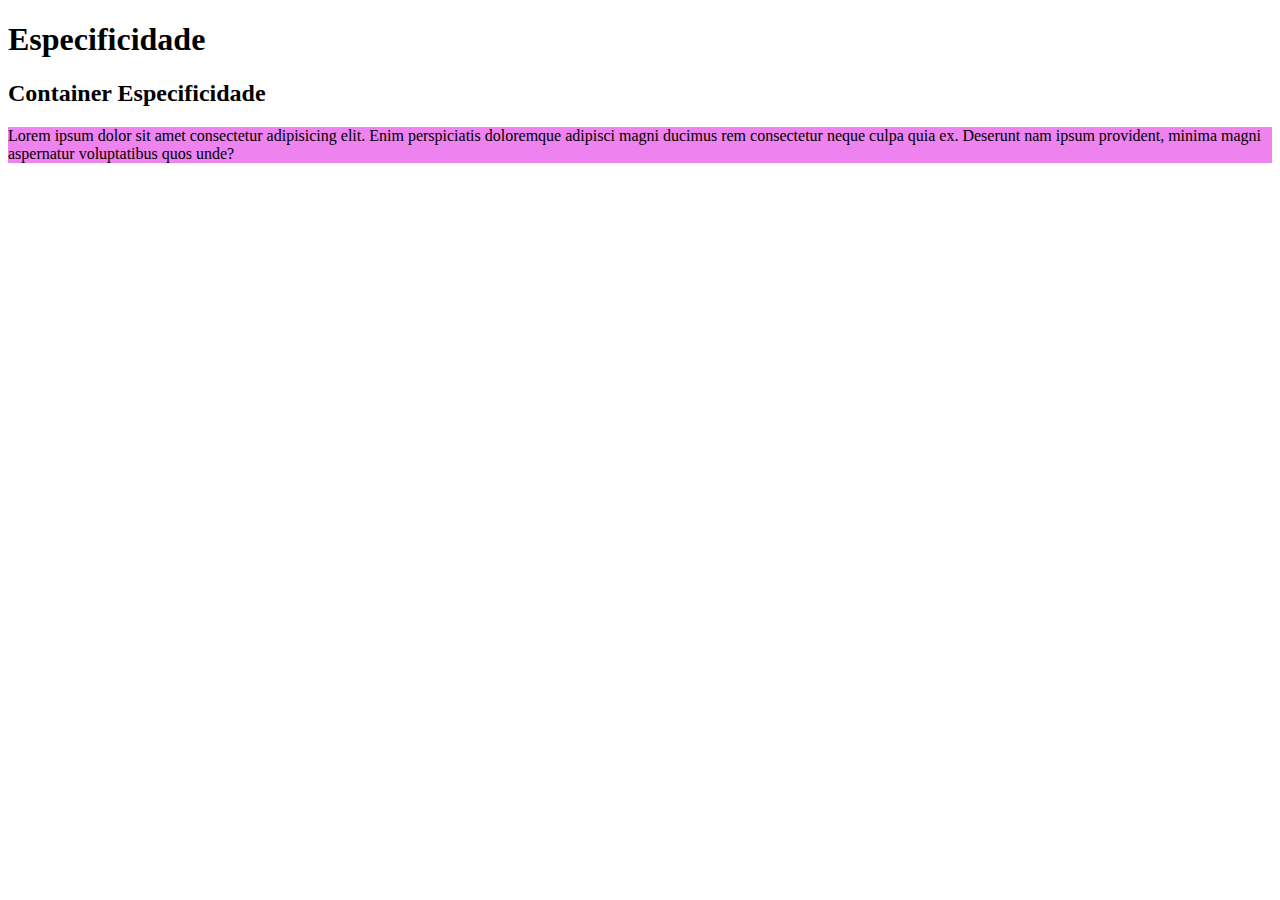
<file: 01-especificidade-efeito-cascata/index.html>
<!DOCTYPE html>
<html lang="en">
<head>
    <meta charset="UTF-8">
    <meta http-equiv="X-UA-Compatible" content="IE=edge">
    <meta name="viewport" content="width=device-width, initial-scale=1.0">
    <link rel="stylesheet" href="style.css">
    <style>
        .container-cascata {
            background-color: blueviolet;
        }
    </style>
    <title>Especificidade e Efeito Cascata</title>
</head>
<body>
   <!--  <h1>Efeito Cascata</h1>

    <div class="container-cascata" style="background-color: red;">
        <h2>Efeito Cascata</h2>
    </div> -->

    <h1>Especificidade</h1>

    <div class="container-especificidade">
        <h2>Container Especificidade</h2>
        <p id="meu-paragrafo" style="background-color: brown;">Lorem ipsum dolor sit amet consectetur adipisicing elit. Enim perspiciatis doloremque adipisci magni ducimus rem consectetur neque culpa quia ex. Deserunt nam ipsum provident, minima magni aspernatur voluptatibus quos unde?</p>
    </div>

</body>
</html>
</file>
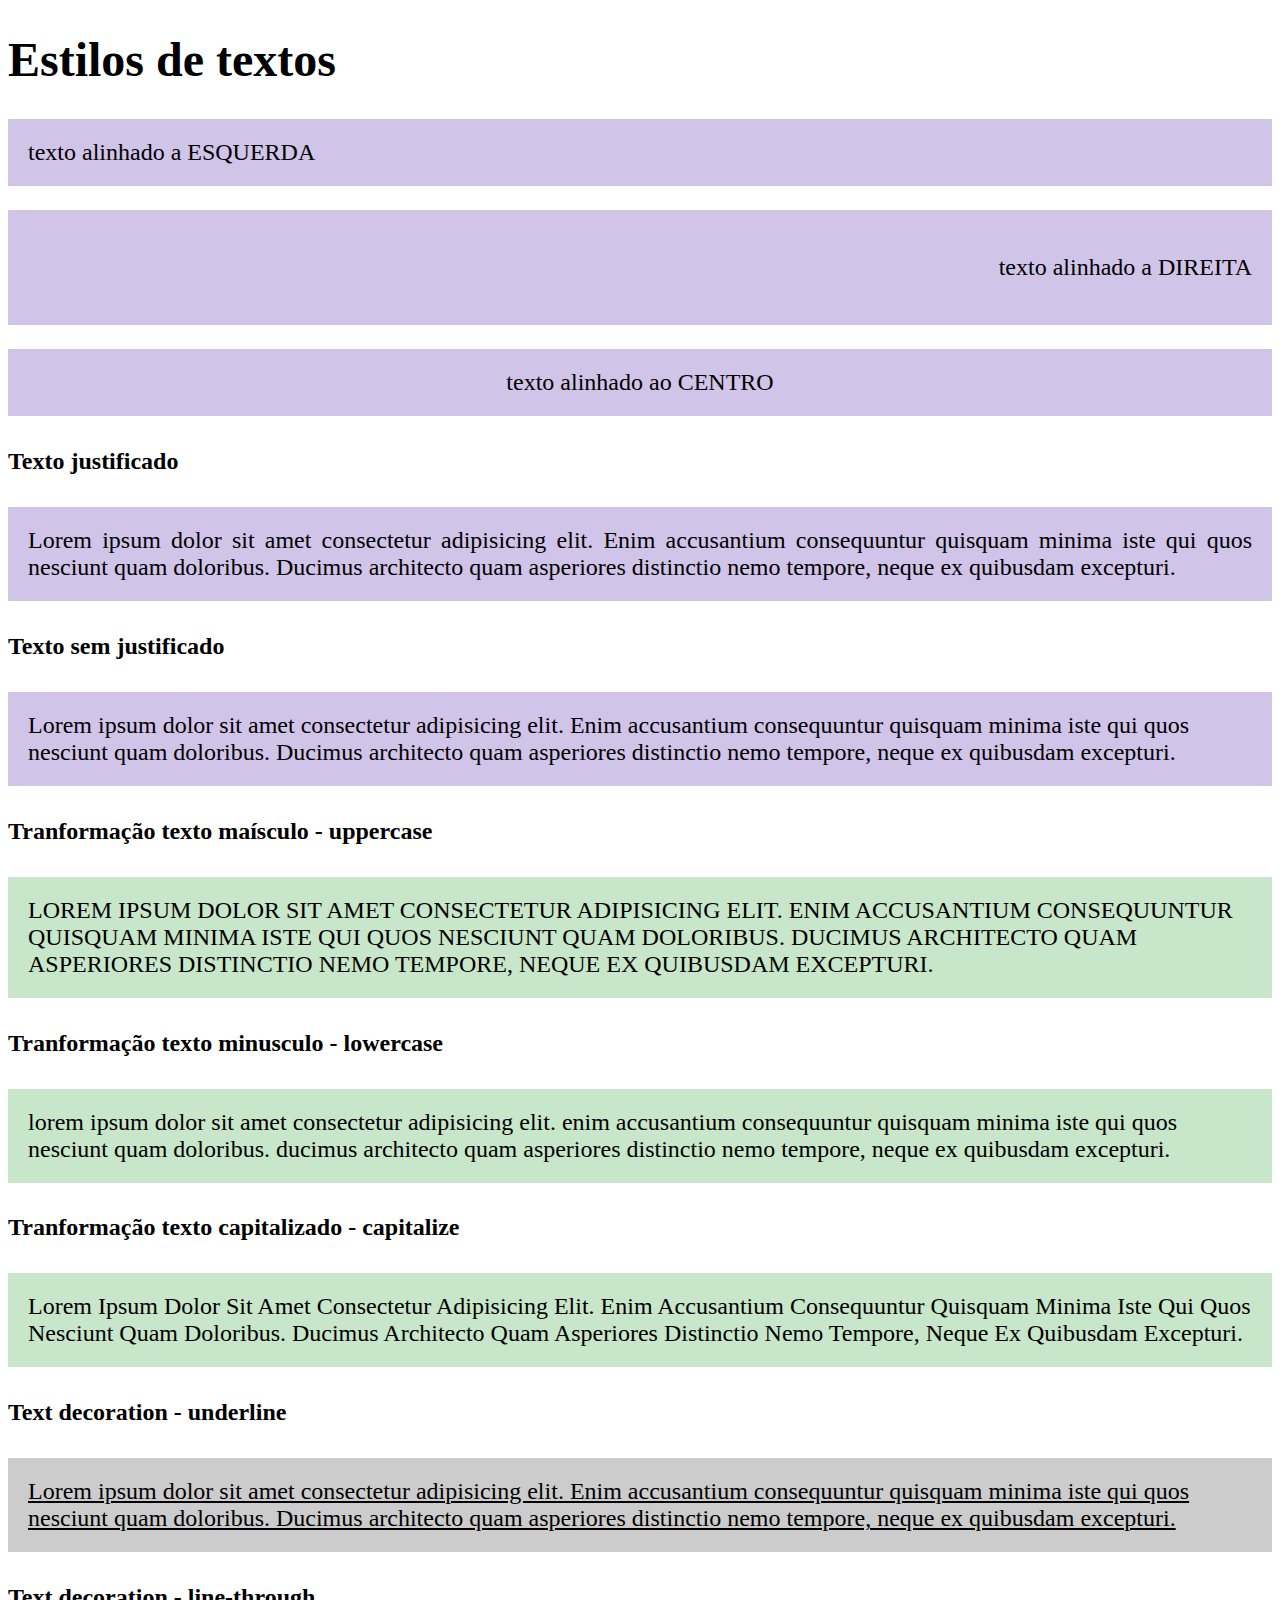
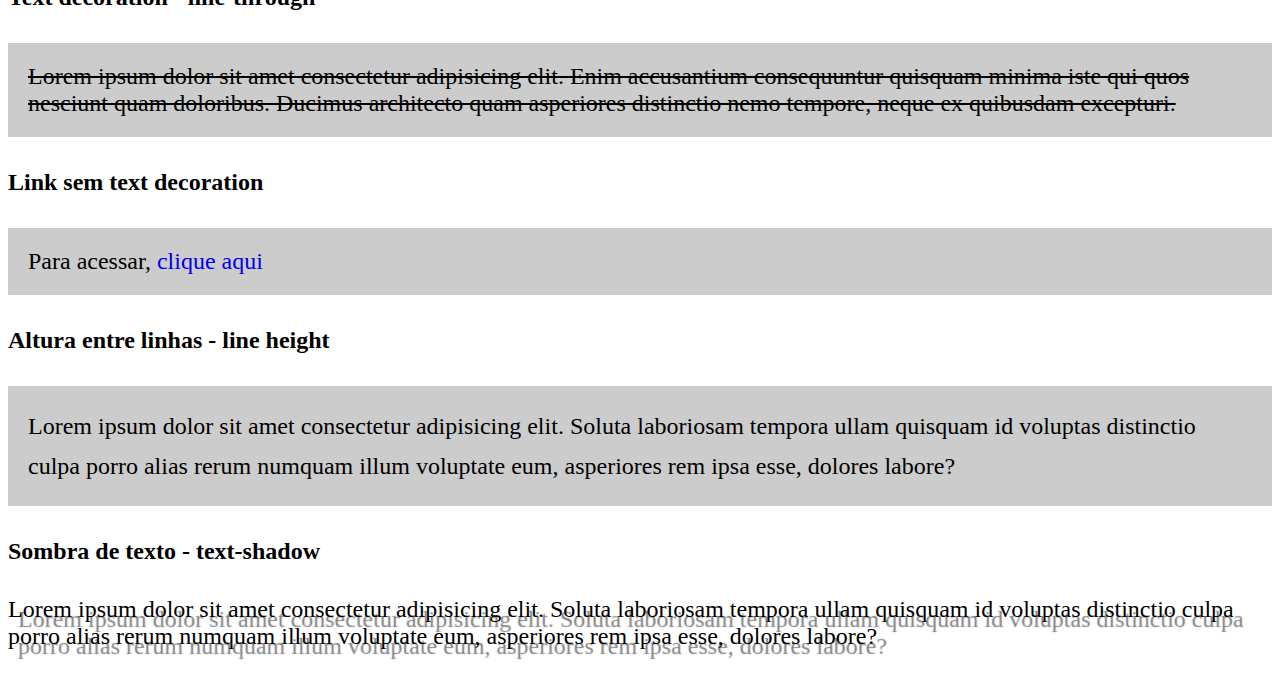
<file: 02-estilos-de-texto/index.html>
<!DOCTYPE html>
<html lang="en">
  <head>
    <meta charset="UTF-8" />
    <meta http-equiv="X-UA-Compatible" content="IE=edge" />
    <meta name="viewport" content="width=device-width, initial-scale=1.0" />
    <title>Estilos de textos</title>

    <link rel="stylesheet" href="style.css" />
  </head>
  <body>
    <h1>Estilos de textos</h1>

    <p class="alinhado-esquerda fundo-alinhamento">texto alinhado a ESQUERDA</p>

    <div class="alinhado-direita fundo-alinhamento">
      <p>texto alinhado a DIREITA</p>
    </div>

    <p class="alinhado-centro fundo-alinhamento">texto alinhado ao CENTRO</p>

    <h4>Texto justificado</h4>
    <p class="alinhado-justificado fundo-alinhamento">
      Lorem ipsum dolor sit amet consectetur adipisicing elit. Enim accusantium
      consequuntur quisquam minima iste qui quos nesciunt quam doloribus.
      Ducimus architecto quam asperiores distinctio nemo tempore, neque ex
      quibusdam excepturi.
    </p>

    <h4>Texto sem justificado</h4>
    <p class="fundo-alinhamento">
      Lorem ipsum dolor sit amet consectetur adipisicing elit. Enim accusantium
      consequuntur quisquam minima iste qui quos nesciunt quam doloribus.
      Ducimus architecto quam asperiores distinctio nemo tempore, neque ex
      quibusdam excepturi.
    </p>

    <h4>Tranformação texto maísculo - uppercase</h4>
    <p class="maiuscula fundo-transform">
      Lorem ipsum dolor sit amet consectetur adipisicing elit. Enim accusantium
      consequuntur quisquam minima iste qui quos nesciunt quam doloribus.
      Ducimus architecto quam asperiores distinctio nemo tempore, neque ex
      quibusdam excepturi.
    </p>

    <h4>Tranformação texto minusculo - lowercase</h4>
    <p class="minuscula fundo-transform">
      Lorem ipsum dolor sit amet consectetur adipisicing elit. Enim accusantium
      consequuntur quisquam minima iste qui quos nesciunt quam doloribus.
      Ducimus architecto quam asperiores distinctio nemo tempore, neque ex
      quibusdam excepturi.
    </p>

    <h4>Tranformação texto capitalizado - capitalize</h4>
    <p class="capitalizado fundo-transform">
      Lorem ipsum dolor sit amet consectetur adipisicing elit. Enim accusantium
      consequuntur quisquam minima iste qui quos nesciunt quam doloribus.
      Ducimus architecto quam asperiores distinctio nemo tempore, neque ex
      quibusdam excepturi.
    </p>

    <h4>Text decoration - underline</h4>
    <p class="sublinhado fundo">
      Lorem ipsum dolor sit amet consectetur adipisicing elit. Enim accusantium
      consequuntur quisquam minima iste qui quos nesciunt quam doloribus.
      Ducimus architecto quam asperiores distinctio nemo tempore, neque ex
      quibusdam excepturi.
    </p>

    <h4>Text decoration - line-through</h4>
    <p class="linha-sobreposta fundo">
      Lorem ipsum dolor sit amet consectetur adipisicing elit. Enim accusantium
      consequuntur quisquam minima iste qui quos nesciunt quam doloribus.
      Ducimus architecto quam asperiores distinctio nemo tempore, neque ex
      quibusdam excepturi.
    </p>

    <h4>Link sem text decoration</h4>
    <p class="fundo">
      Para acessar, <a class="sem-text-decoration" href="#">clique aqui</a>
    </p>

    <h4>Altura entre linhas - line height</h4>
    <p class="altura-entre-linhas fundo">
      Lorem ipsum dolor sit amet consectetur adipisicing elit. Soluta laboriosam
      tempora ullam quisquam id voluptas distinctio culpa porro alias rerum
      numquam illum voluptate eum, asperiores rem ipsa esse, dolores labore?
    </p>

    <h4>Sombra de texto - text-shadow</h4>
    <p class="sombra-de-texto">
      Lorem ipsum dolor sit amet consectetur adipisicing elit. Soluta laboriosam
      tempora ullam quisquam id voluptas distinctio culpa porro alias rerum
      numquam illum voluptate eum, asperiores rem ipsa esse, dolores labore?
    </p>
  </body>
</html>
</file>
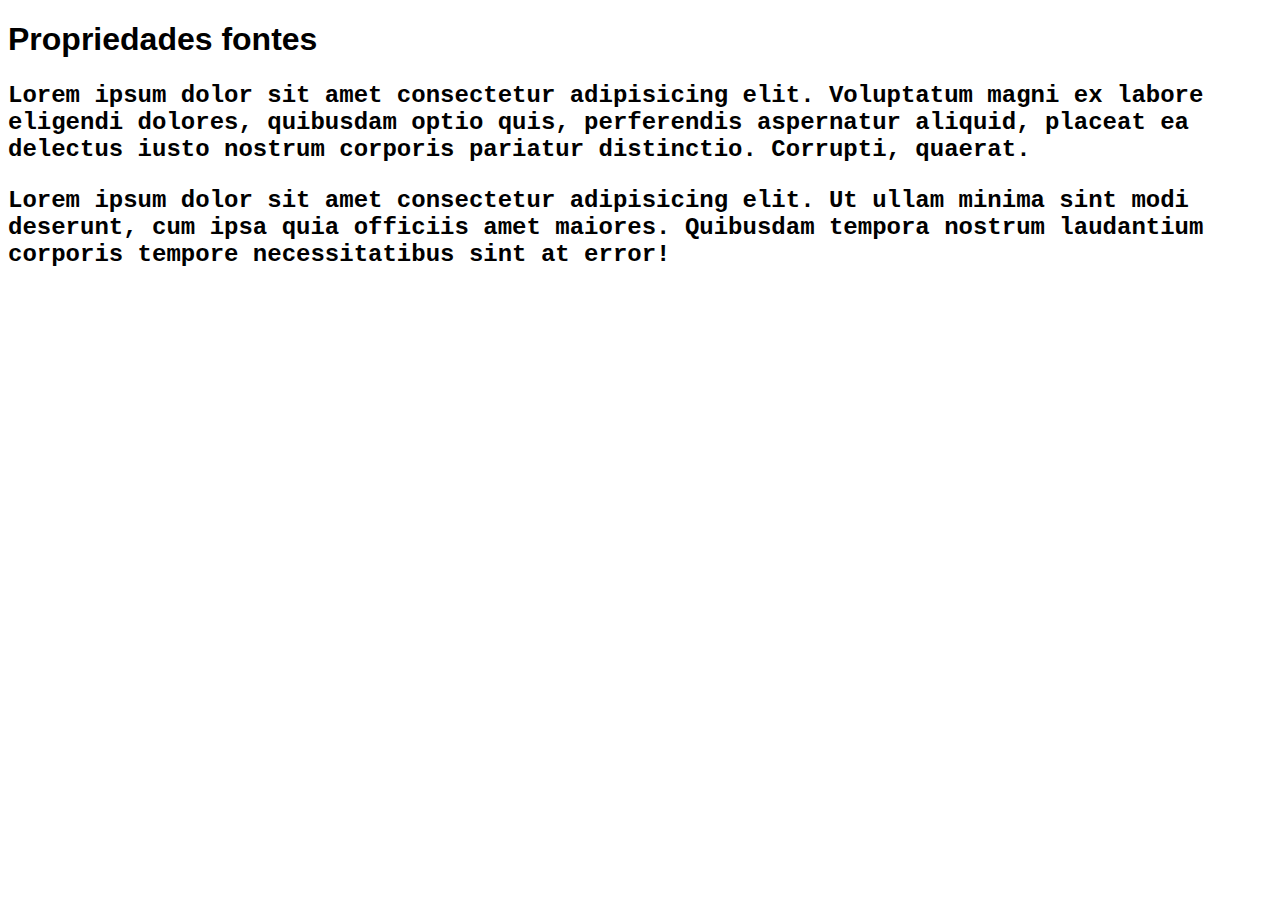
<file: 03-propriedades-fontes/index.html>
<!DOCTYPE html>
<html lang="en">
<head>
    <meta charset="UTF-8">
    <meta http-equiv="X-UA-Compatible" content="IE=edge">
    <meta name="viewport" content="width=device-width, initial-scale=1.0">
    <link rel="stylesheet" href="style.css">
    <title>Propriedades fontes</title>
</head>
<body>

    <h1>Propriedades fontes</h1>

    <p>Lorem ipsum dolor sit amet consectetur adipisicing elit. Voluptatum magni ex labore eligendi dolores, quibusdam optio quis, perferendis aspernatur aliquid, placeat ea delectus iusto nostrum corporis pariatur distinctio. Corrupti, quaerat.
    </p>

    <p>Lorem ipsum dolor sit amet consectetur adipisicing elit. Ut ullam minima sint modi deserunt, cum ipsa quia officiis amet maiores. Quibusdam tempora nostrum laudantium corporis tempore necessitatibus sint at error!</p>

</body>
</html>
</file>
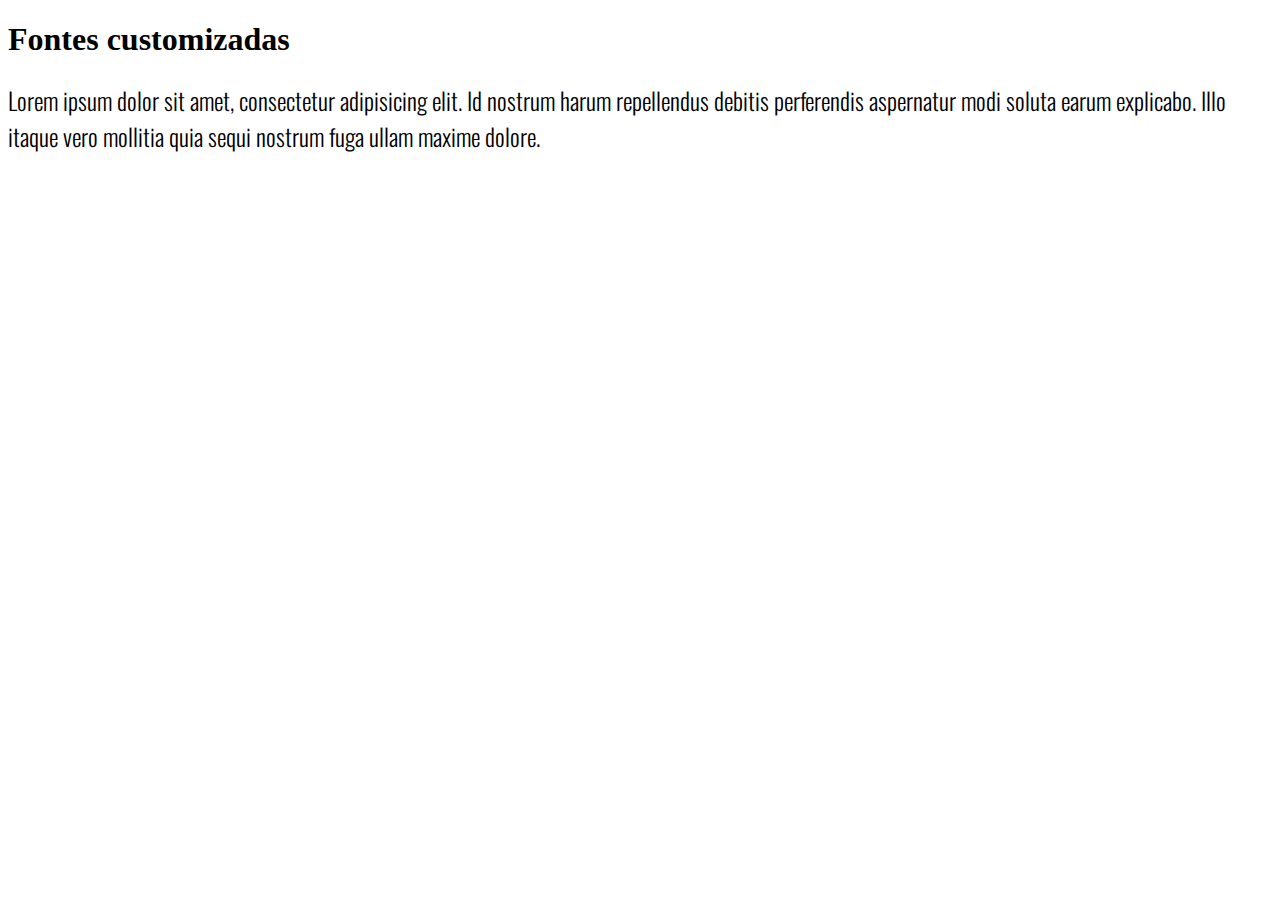
<file: 04-fontes-customizadas/index.html>
<!DOCTYPE html>
<html lang="en">
<head>
    <meta charset="UTF-8">
    <meta http-equiv="X-UA-Compatible" content="IE=edge">
    <meta name="viewport" content="width=device-width, initial-scale=1.0">
    <link rel="stylesheet" href="style.css">
    <title>Fontes customizadas</title>
</head>
<body>
    <h1>Fontes customizadas</h1>

    <p>Lorem ipsum dolor sit amet, consectetur adipisicing elit. Id nostrum harum repellendus debitis perferendis aspernatur modi soluta earum explicabo. Illo itaque vero mollitia quia sequi nostrum fuga ullam maxime dolore.</p>
</body>
</html>
</file>
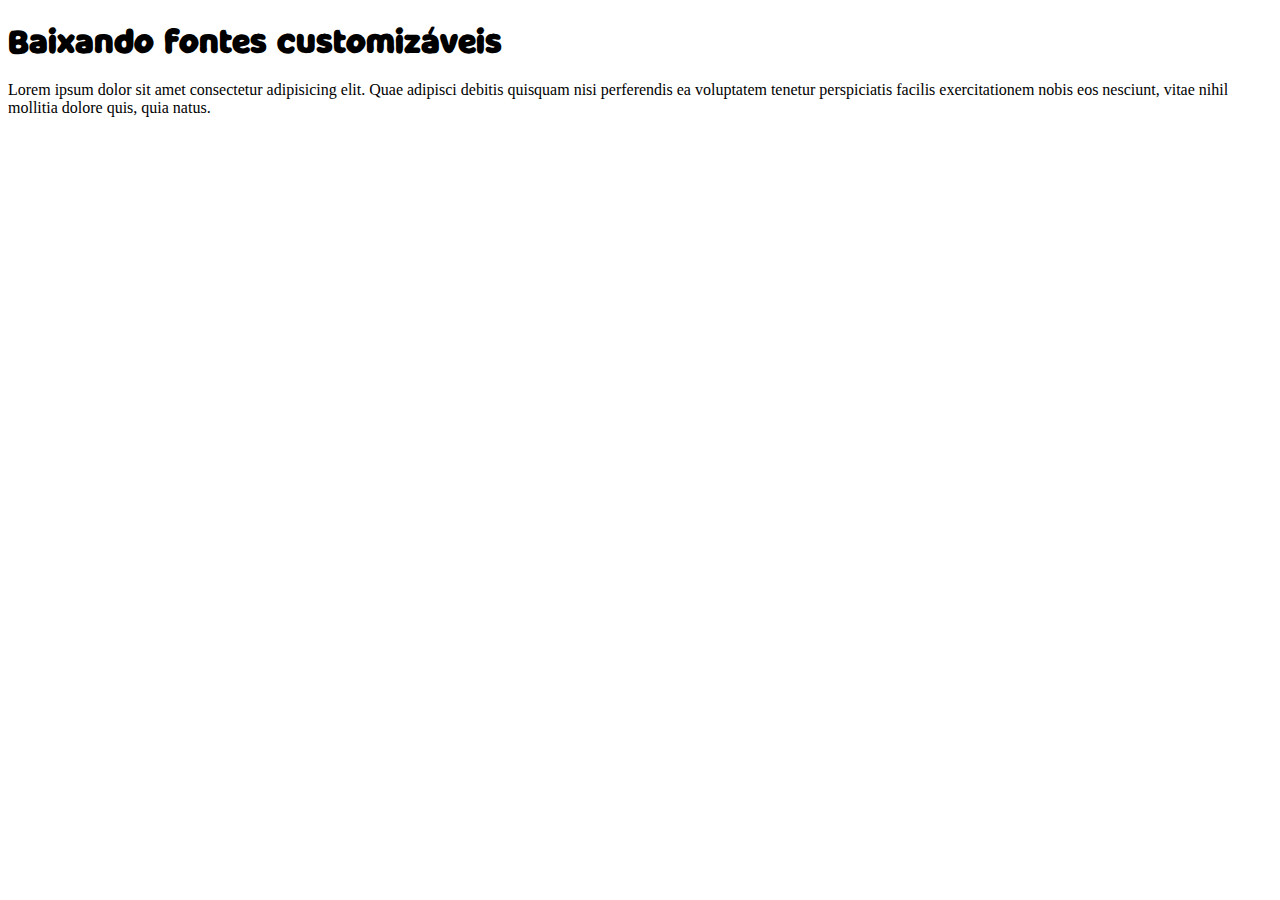
<file: 05-baixando-fontes-customizaveis/index.html>
<!DOCTYPE html>
<html lang="en">
<head>
    <meta charset="UTF-8">
    <meta http-equiv="X-UA-Compatible" content="IE=edge">
    <meta name="viewport" content="width=device-width, initial-scale=1.0">
    <link rel="stylesheet" href="style.css">
    <title>Baixando fontes customizáveis</title>
</head>
<body>
    <h1>Baixando fontes customizáveis</h1>

    <p>Lorem ipsum dolor sit amet consectetur adipisicing elit. Quae adipisci debitis quisquam nisi perferendis ea voluptatem tenetur perspiciatis facilis exercitationem nobis eos nesciunt, vitae nihil mollitia dolore quis, quia natus.</p>
</body>
</html>
</file>
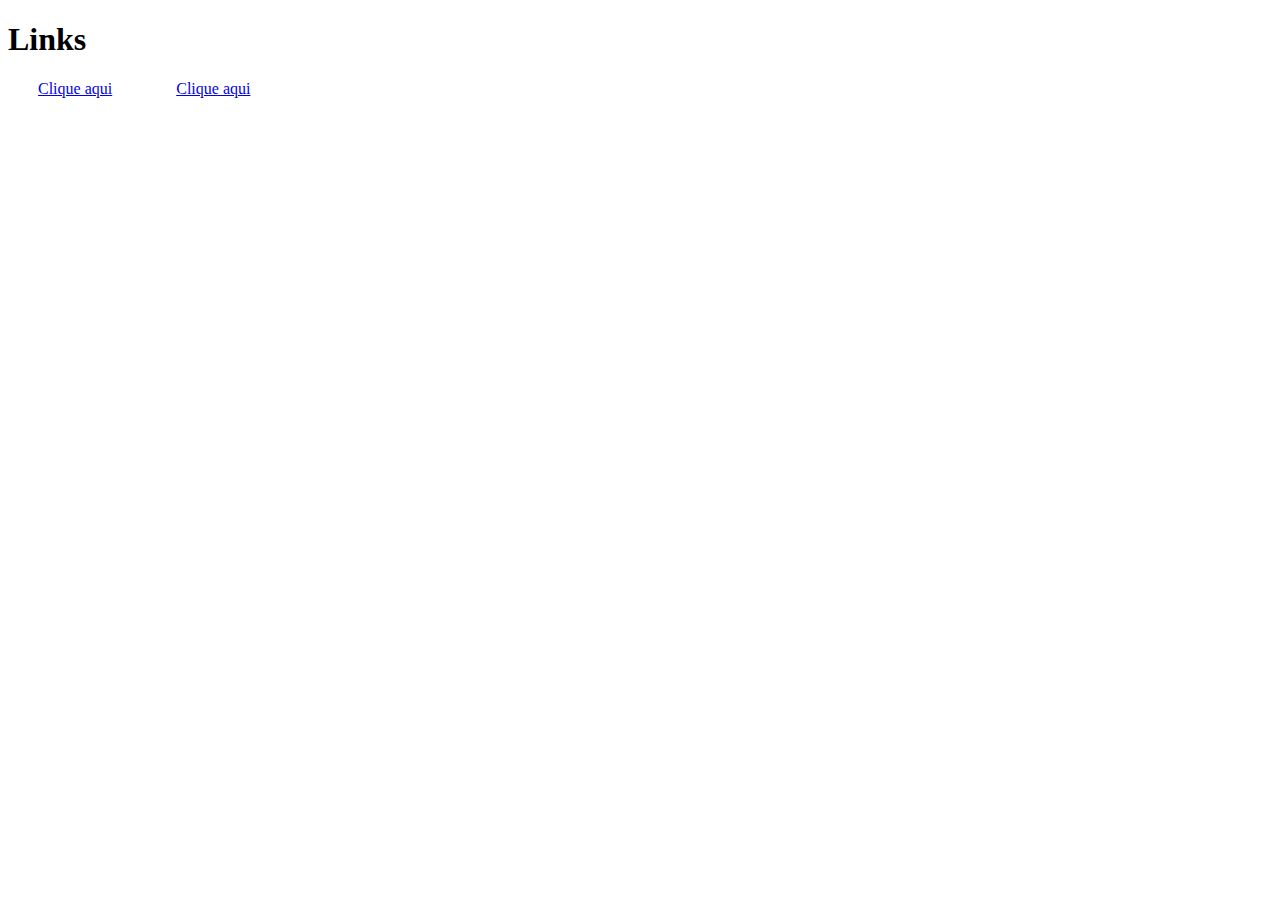
<file: 06-links/index.html>
<!DOCTYPE html>
<html lang="en">
<head>
    <meta charset="UTF-8">
    <meta http-equiv="X-UA-Compatible" content="IE=edge">
    <meta name="viewport" content="width=device-width, initial-scale=1.0">
    <link rel="stylesheet" href="style.css">
    <title>Links</title>
</head>
<body>
    <h1>Links</h1>

    <a href="#" class="links">Clique aqui</a>
    
    <a href="#2" class="links">Clique aqui</a>
</body>
</html>
</file>
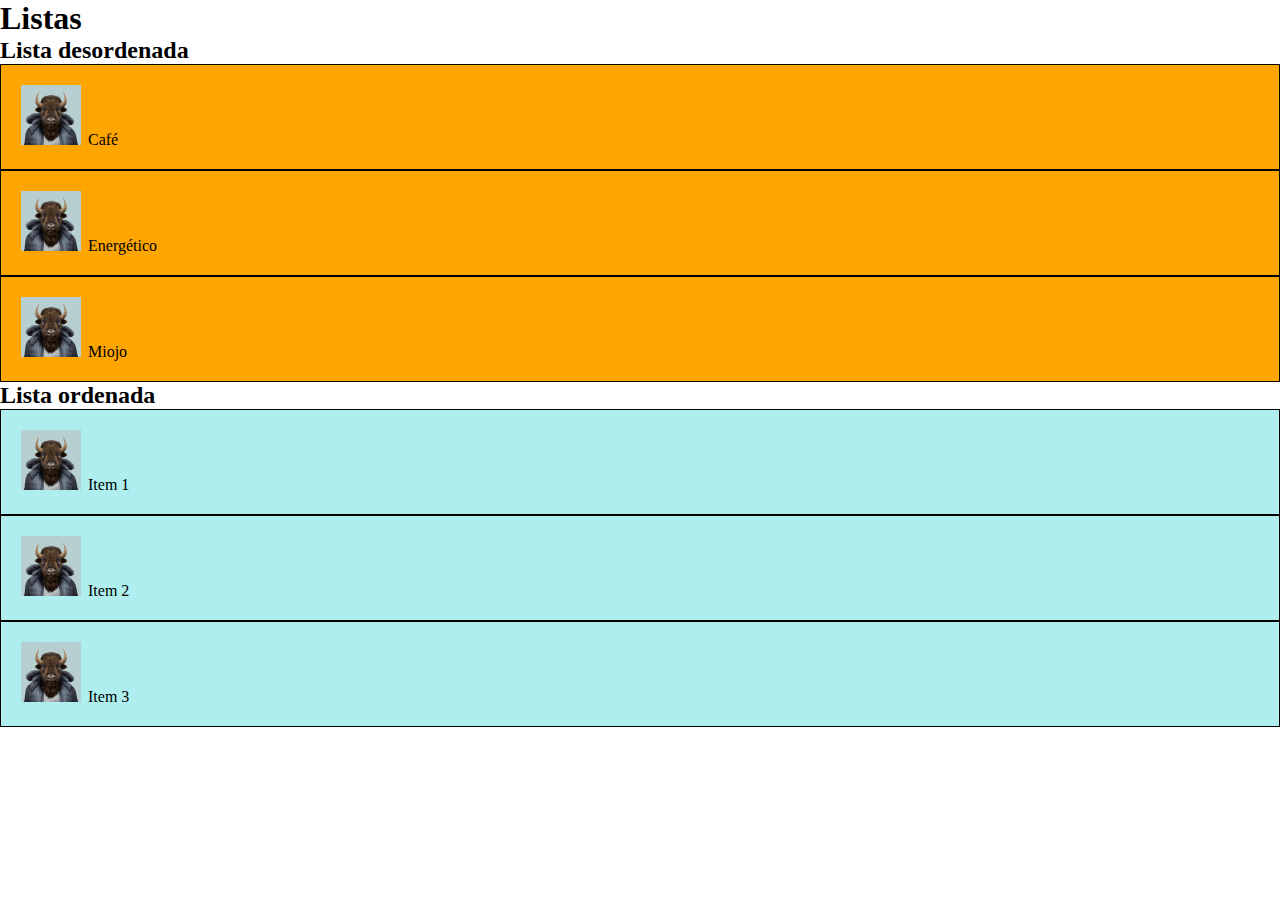
<file: 07-listas/index.html>
<!DOCTYPE html>
<html lang="en">
<head>
    <meta charset="UTF-8">
    <meta http-equiv="X-UA-Compatible" content="IE=edge">
    <meta name="viewport" content="width=device-width, initial-scale=1.0">
    <link rel="stylesheet" href="style.css">
    <title>Listas</title>
</head>
<body>
    <h1>Listas</h1>

    <h2>Lista desordenada</h2>

    <ul class="lista-desordenada">
        <li>Café</li>
        <li>Energético</li>
        <li>Miojo</li>
    </ul>

    <h2>Lista ordenada</h2>

    <ol class="lista-ordenada">
        <li>Item 1</li>
        <li>Item 2</li>
        <li>Item 3</li>
    </ol>

</body>
</html>
</file>
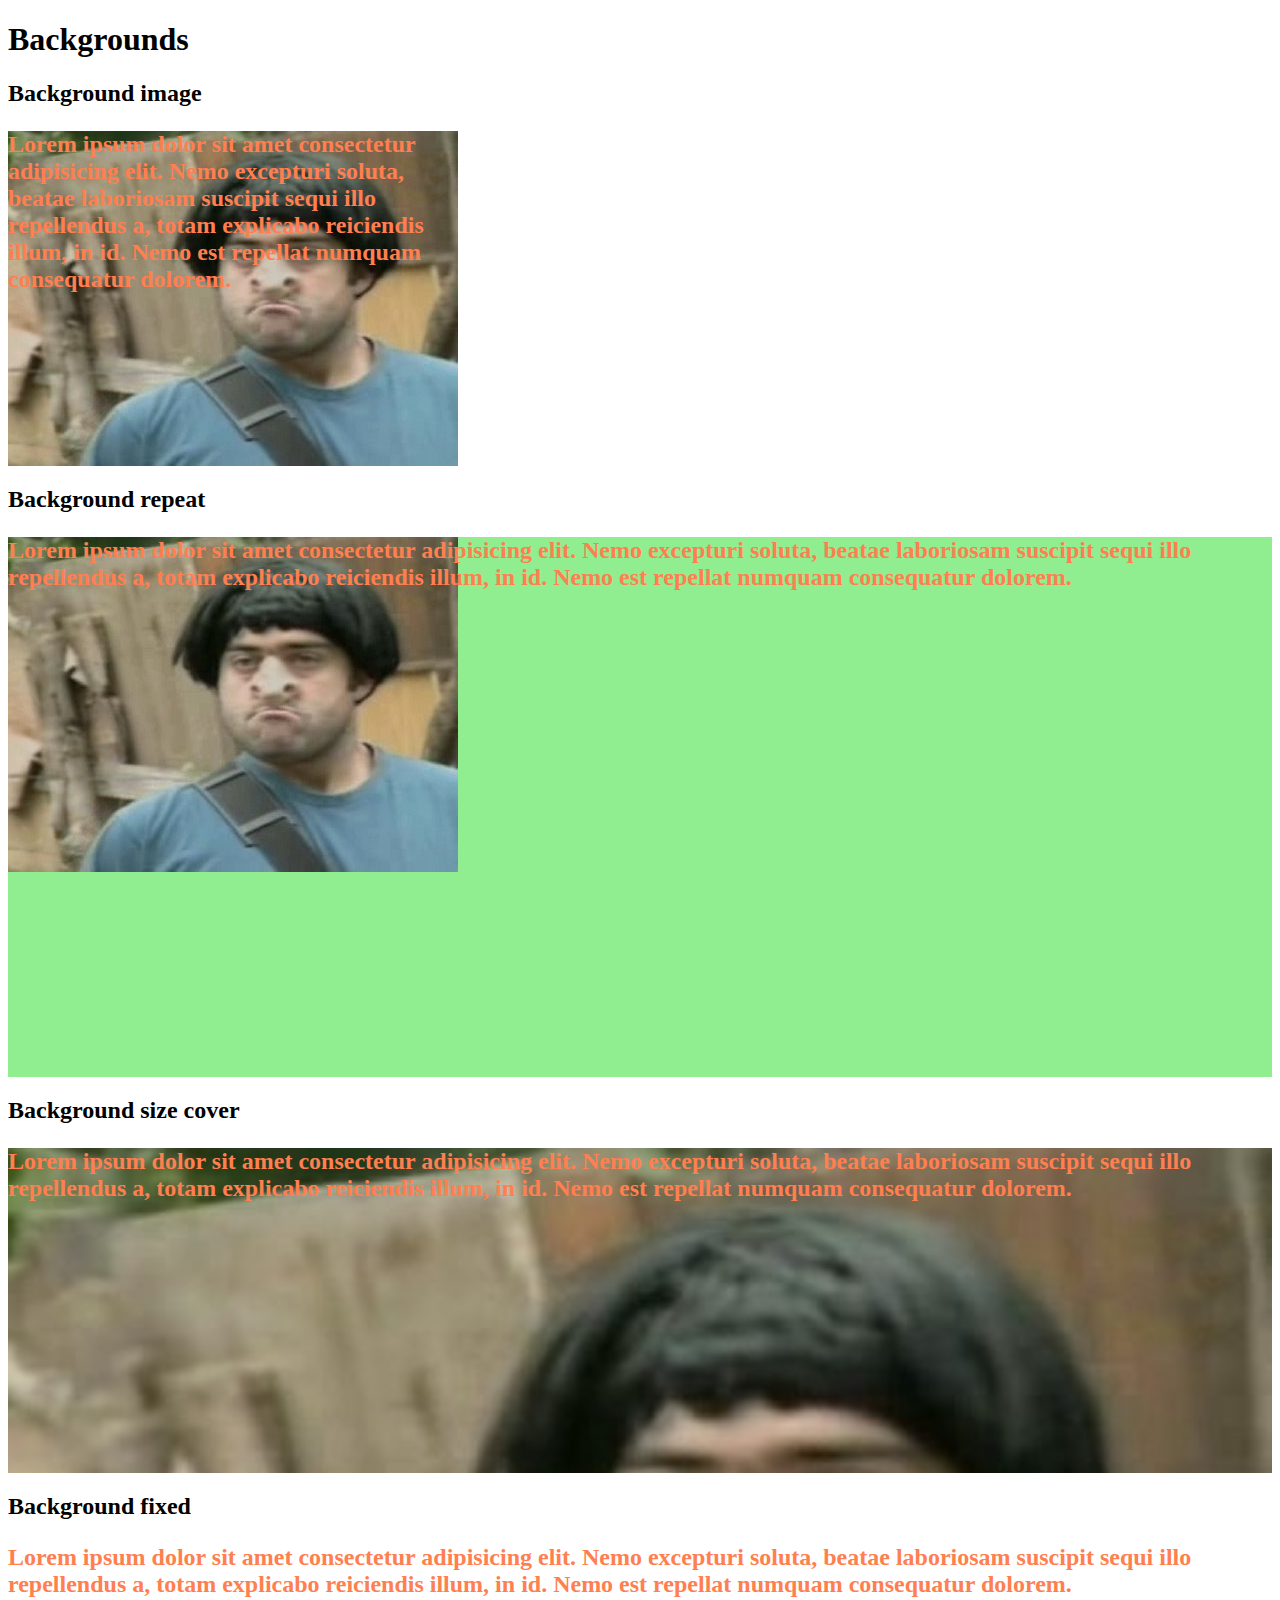
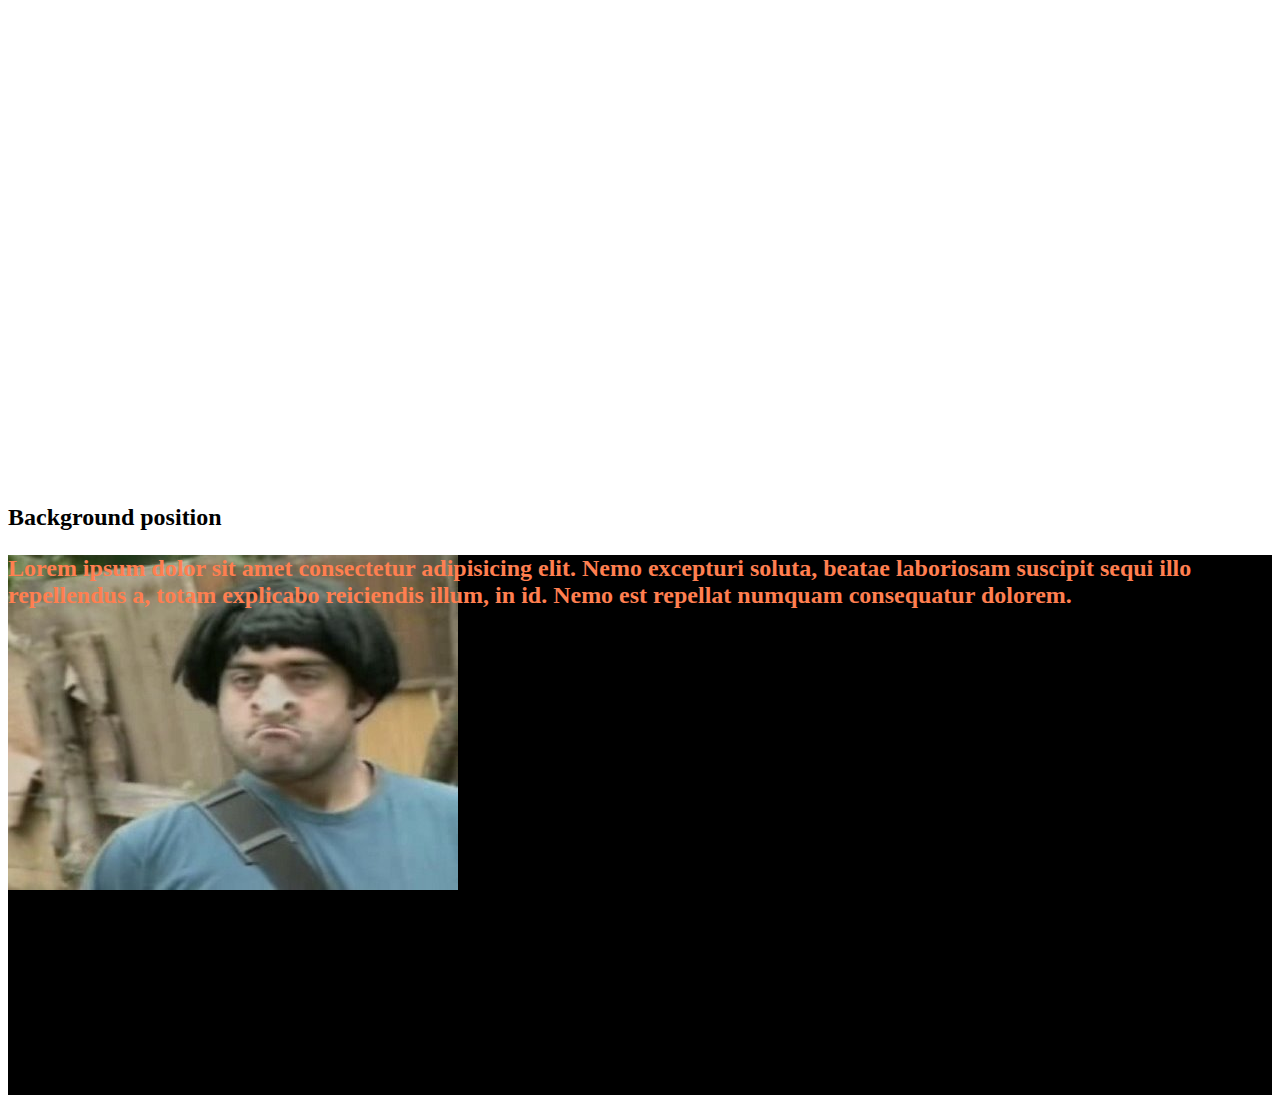
<file: 08-backgrounds/index.html>
<!DOCTYPE html>
<html lang="en">
<head>
    <meta charset="UTF-8">
    <meta http-equiv="X-UA-Compatible" content="IE=edge">
    <meta name="viewport" content="width=device-width, initial-scale=1.0">
    <link rel="stylesheet" href="style.css">
    <title>Document</title>
</head>
<body>
    <h1>Backgrounds</h1>

    <h2>Background image</h2>

    <div class="background bg-image">
        <p>Lorem ipsum dolor sit amet consectetur adipisicing elit. Nemo excepturi soluta, beatae laboriosam suscipit sequi illo repellendus a, totam explicabo reiciendis illum, in id. Nemo est repellat numquam consequatur dolorem.</p>
    </div>

    <h2>Background repeat</h2>

    <div class="background bg-repeat">
        <p>Lorem ipsum dolor sit amet consectetur adipisicing elit. Nemo excepturi soluta, beatae laboriosam suscipit sequi illo repellendus a, totam explicabo reiciendis illum, in id. Nemo est repellat numquam consequatur dolorem.</p>
    </div>

    <h2>Background size cover</h2>

    <div class="background bg-size-cover">
        <p>Lorem ipsum dolor sit amet consectetur adipisicing elit. Nemo excepturi soluta, beatae laboriosam suscipit sequi illo repellendus a, totam explicabo reiciendis illum, in id. Nemo est repellat numquam consequatur dolorem.</p>
    </div>

    <h2>Background fixed</h2>

    <div class="background bg-fixed">
        <p>Lorem ipsum dolor sit amet consectetur adipisicing elit. Nemo excepturi soluta, beatae laboriosam suscipit sequi illo repellendus a, totam explicabo reiciendis illum, in id. Nemo est repellat numquam consequatur dolorem.</p>
    </div>

    <h2>Background position</h2>

    <div class="background bg-position">
        <p>Lorem ipsum dolor sit amet consectetur adipisicing elit. Nemo excepturi soluta, beatae laboriosam suscipit sequi illo repellendus a, totam explicabo reiciendis illum, in id. Nemo est repellat numquam consequatur dolorem.</p>
    </div>
</body>
</html>
</file>
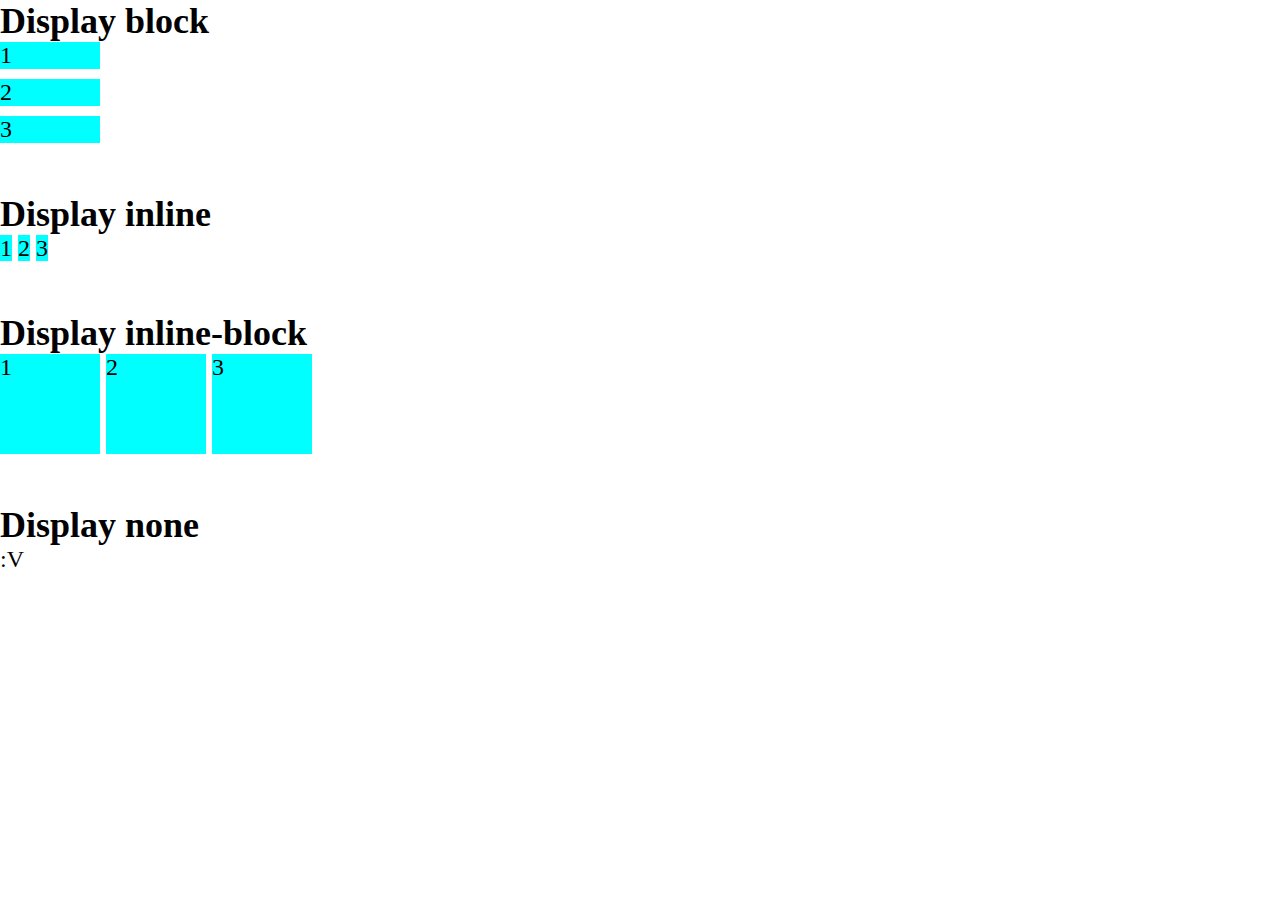
<file: 09-display/index.html>
<!DOCTYPE html>
<html lang="en">
<head>
    <meta charset="UTF-8">
    <meta http-equiv="X-UA-Compatible" content="IE=edge">
    <meta name="viewport" content="width=device-width, initial-scale=1.0">
    <link rel="stylesheet" href="style.css">
    <title>Display</title>
</head>
<body>
    <h2>Display block</h2>

    <ul class="em-bloco">
        <li>1</li>
        <li>2</li>
        <li>3</li>
    </ul>

    <h2>Display inline</h2>

    <ul class="em-linha">
        <li>1</li>
        <li>2</li>
        <li>3</li>
    </ul>

    <h2>Display inline-block</h2>

    <ul class="em-linha-e-bloco">
        <li>1</li>
        <li>2</li>
        <li>3</li>
    </ul>

    <h2>Display none</h2>
    <p>:V</p>
    <ul class="esconder">
        <li>1</li>
        <li>2</li>
        <li>3</li>
    </ul>
</body>
</html>
</file>
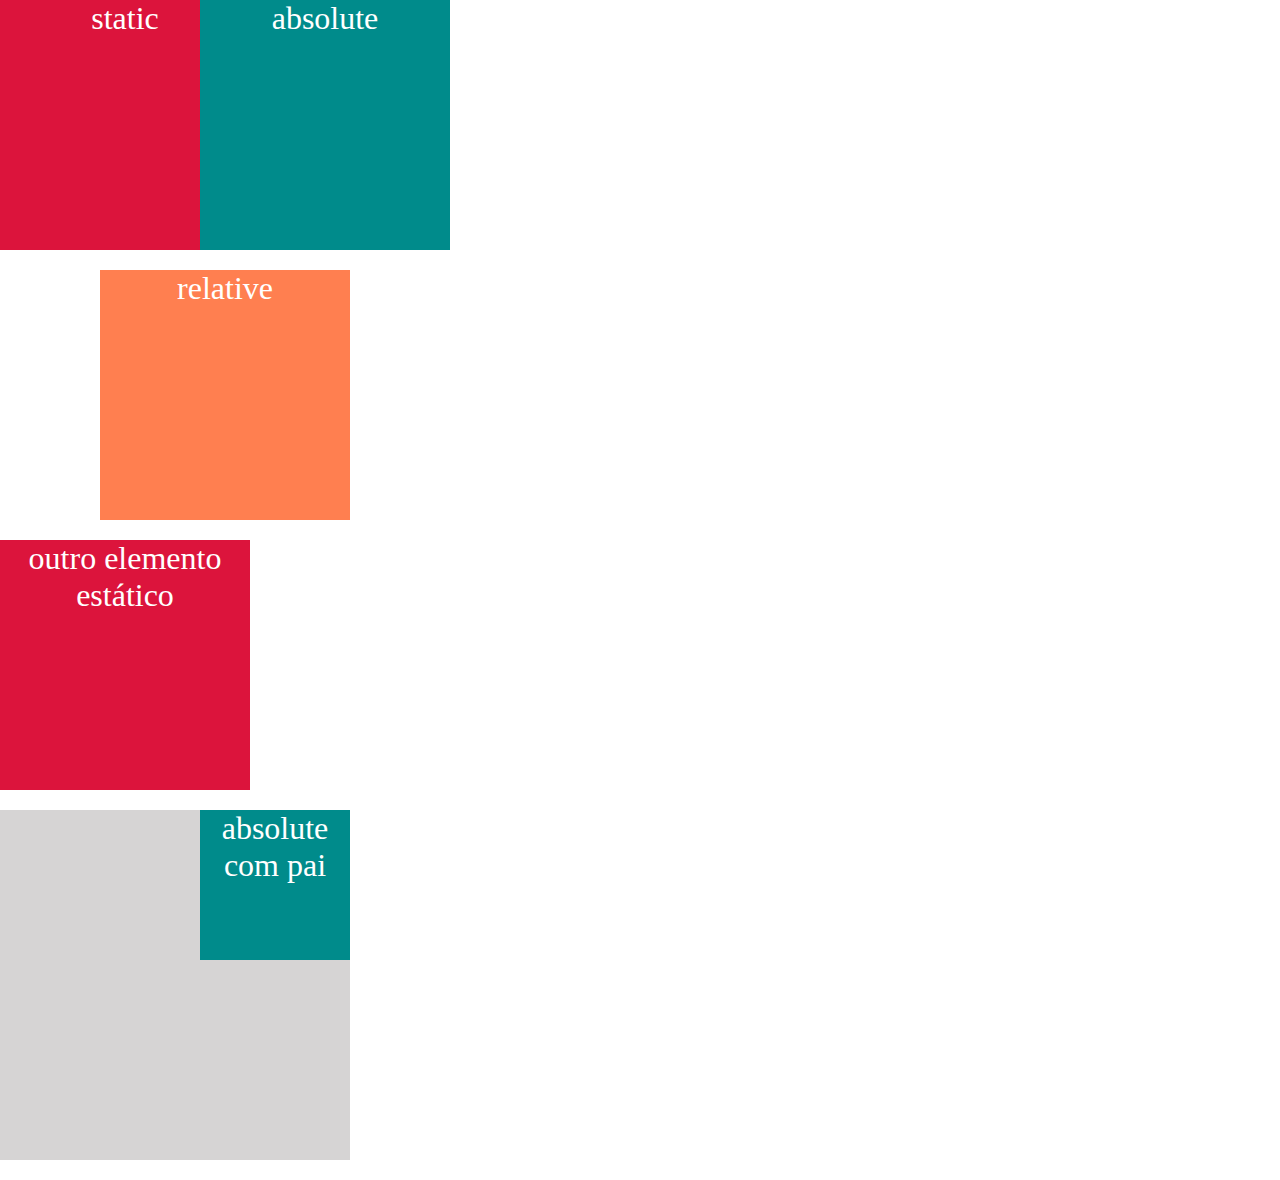
<file: 10-position-static-relative-absolute/index.html>
<!DOCTYPE html>
    <html lang="en">
    <head>
        <meta charset="UTF-8">
        <meta http-equiv="X-UA-Compatible" content="IE=edge">
        <meta name="viewport" content="width=device-width, initial-scale=1.0">
        <link rel="stylesheet" href="style.css">
        <title>Position static, relative e aboslute</title>
    </head>
    <body>
        <div class="elemento elemento-estatico"><p></p>static</div>

        <div class="elemento elemento-relativo"><p>relative</p></div>

        <div class="elemento elemento-absoluto"><p>absolute</p></div>

        <div class="elemento elemento-estatico"><p>outro elemento estático
        </p></div>

        <div class="elemento elemento-relativo-com-filho">
            <div class="elemento elemento-absoluto-com-pai">
            <p>absolute com pai</p>
        </div>
        </div>
    </body>
    </html>
</file>
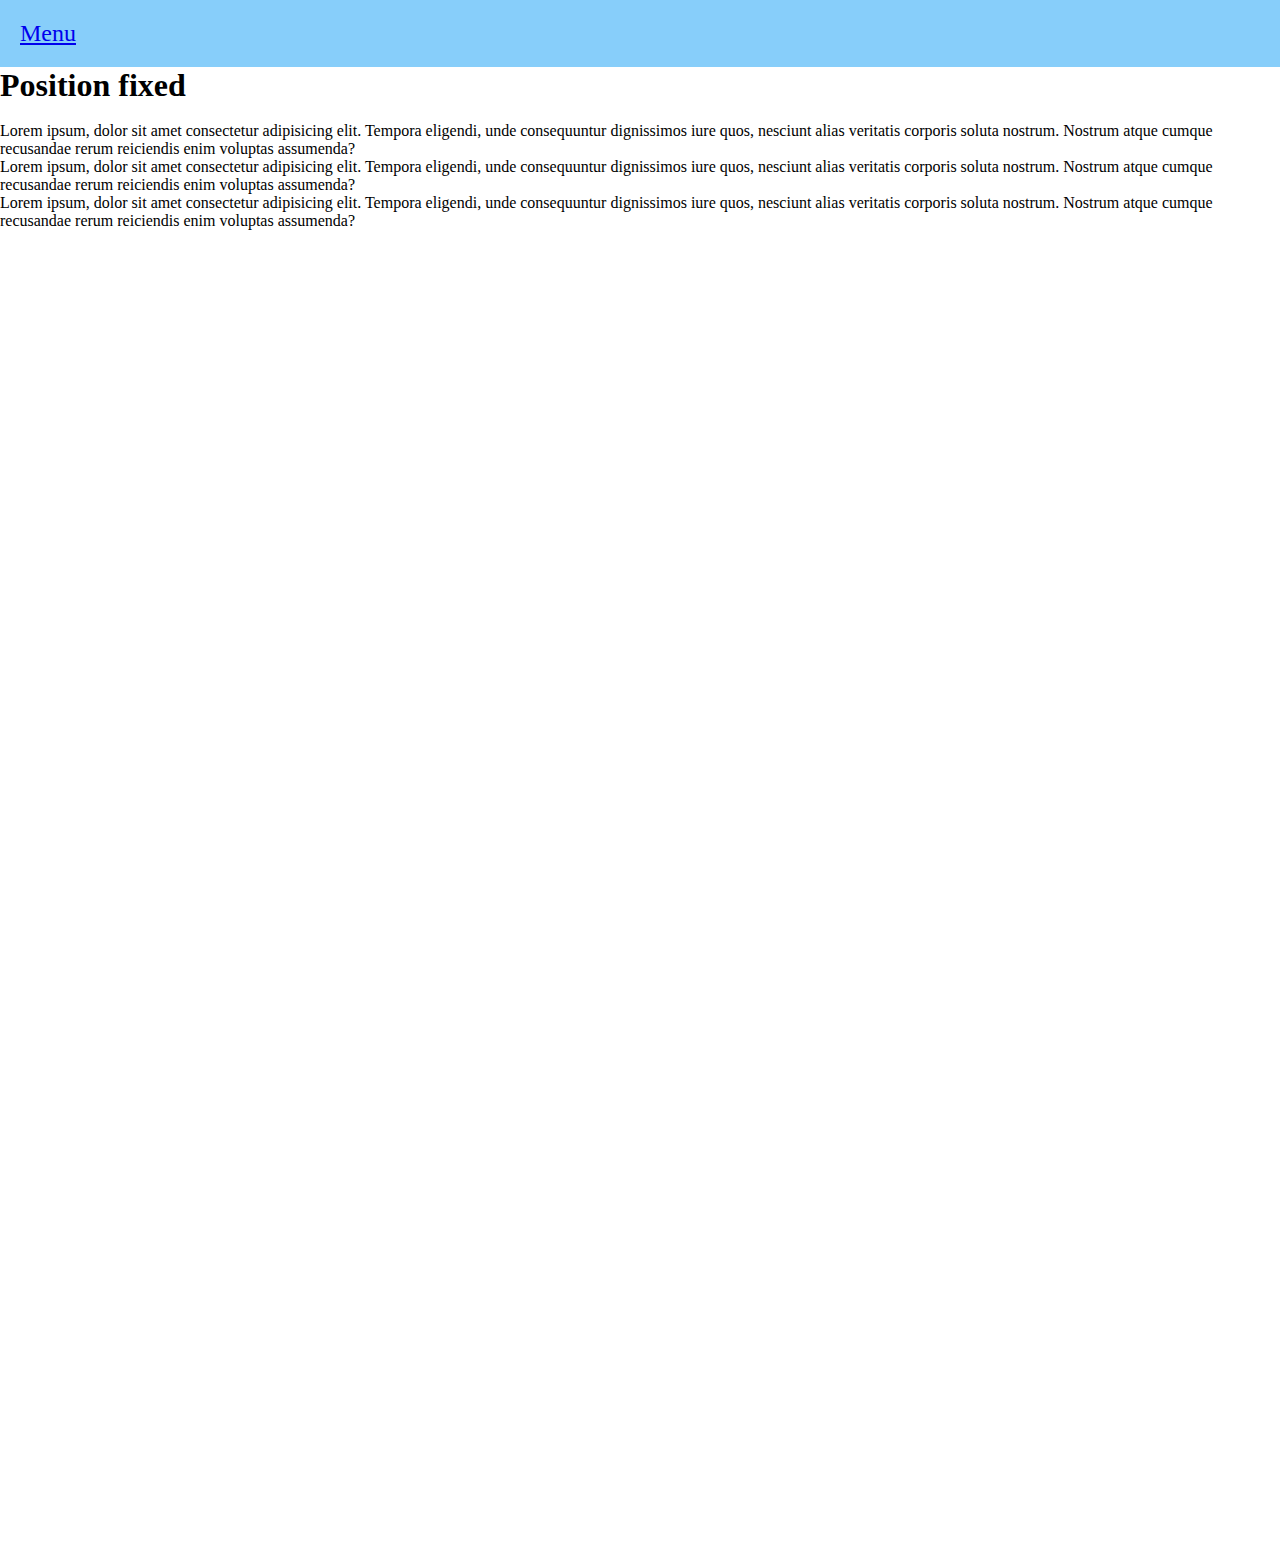
<file: 11-position-fixed/index.html>
<!DOCTYPE html>
<html lang="pt-br">
<head>
    <meta charset="UTF-8">
    <meta http-equiv="X-UA-Compatible" content="IE=edge">
    <meta name="viewport" content="width=device-width, initial-scale=1.0">
    <link rel="stylesheet" href="style.css">
    <title>Position fixed</title>
</head>
<body>

<header>
    <nav>
        <a href="https://www.youtube.com/watch?v=KDg90L66kZM" target="_blanc" ><p>Menu</p></a>
    </nav>
</header>

<main>
    <h1>Position fixed</h1> <br>

    <p>Lorem ipsum, dolor sit amet consectetur adipisicing elit. Tempora eligendi, unde consequuntur dignissimos iure quos, nesciunt alias veritatis corporis soluta nostrum. Nostrum atque cumque recusandae rerum reiciendis enim voluptas assumenda?</p>
    
    <p>Lorem ipsum, dolor sit amet consectetur adipisicing elit. Tempora eligendi, unde consequuntur dignissimos iure quos, nesciunt alias veritatis corporis soluta nostrum. Nostrum atque cumque recusandae rerum reiciendis enim voluptas assumenda?</p>
    
    <p>Lorem ipsum, dolor sit amet consectetur adipisicing elit. Tempora eligendi, unde consequuntur dignissimos iure quos, nesciunt alias veritatis corporis soluta nostrum. Nostrum atque cumque recusandae rerum reiciendis enim voluptas assumenda?</p>
</main>

</body>
</html>
</file>
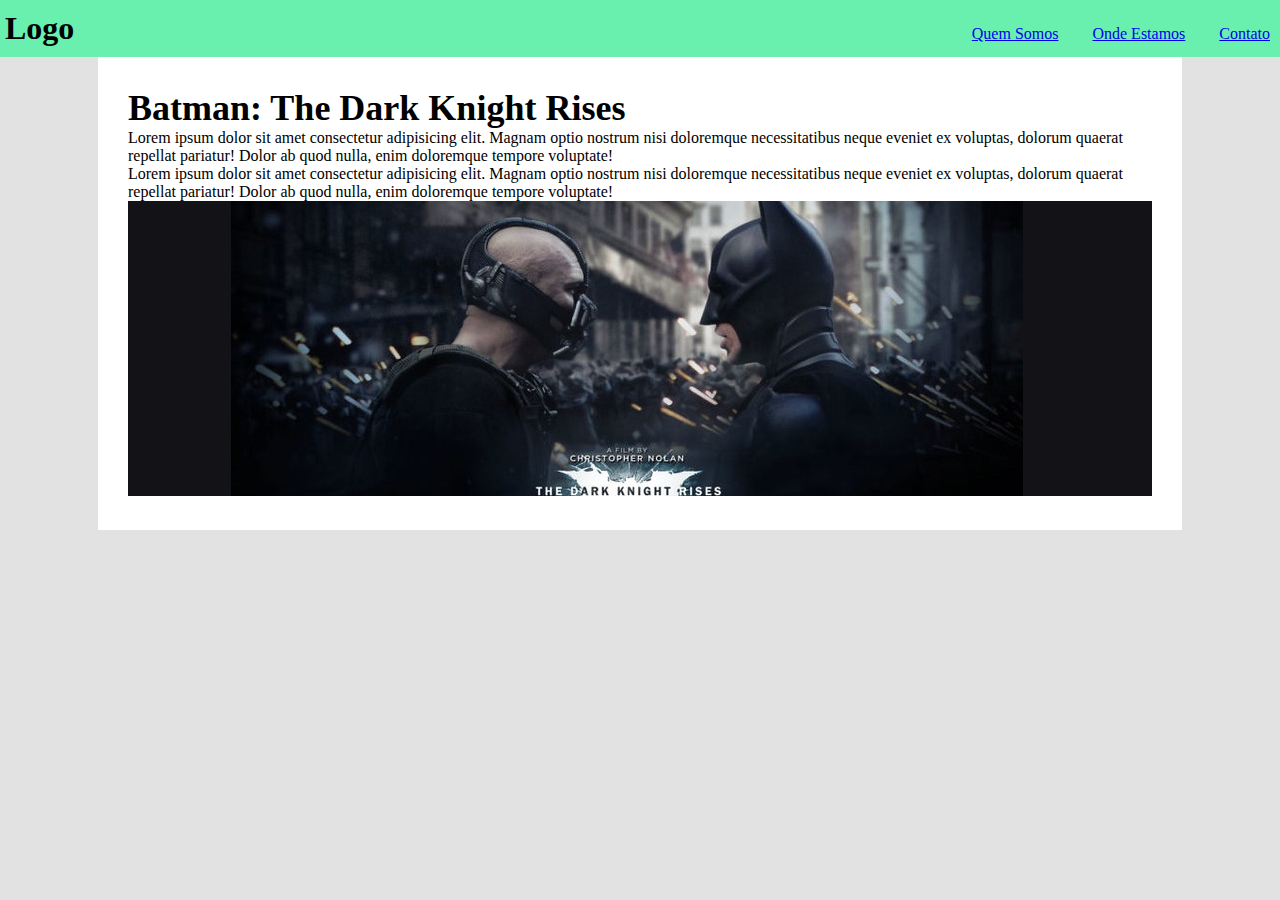
<file: 12-responsividade-media-queries/index.html>
<!DOCTYPE html>

<html lang="pt-br">
<head>
    <meta charset="UTF-8">
    <meta http-equiv="X-UA-Compatible" content="IE=edge">
    <meta name="viewport" content="width=device-width, initial-scale=1.0">
    <link rel="stylesheet" href="reset.css">
    <link rel="stylesheet" href="style.css">

    <title>Responsividade e media queries</title>
</head>

    <body>

        <header class="cabecalho">
            <h1 class="logo">Logo</h1>
            <nav>
                <ul >
                    <li><a href="https://www.youtube.com/watch?v=kPFCp_ZJDcc" target="_blank">Quem Somos</a></li>
                    <li><a href="https://www.youtube.com/watch?v=F3PGLkzDNt8" target="_blank">Onde Estamos</a></li>
                    <li><a href="https://www.youtube.com/watch?v=YnGPgCVJUsI" target="_blank">Contato</a></li>
                </ul>
            </nav>
        </header>

        <main>
            
            <section class="painel">
                <div class="info">
                    <h1 lang="en">Batman: The Dark Knight Rises</h1>
        
                    <p>Lorem ipsum dolor sit amet consectetur adipisicing elit. Magnam optio nostrum nisi doloremque necessitatibus neque eveniet ex voluptas, dolorum quaerat repellat pariatur! Dolor ab quod nulla, enim doloremque tempore voluptate!</p>
                    <p>Lorem ipsum dolor sit amet consectetur adipisicing elit. Magnam optio nostrum nisi doloremque necessitatibus neque eveniet ex voluptas, dolorum quaerat repellat pariatur! Dolor ab quod nulla, enim doloremque tempore voluptate!</p>
                </div>
                <picture>
                    <source srcset="assets/img/batman-pequena.jpg" media="(max-width:600px)">
                        <img class="imagem" src="assets/img/batman.jpg" alt="Batman: O Cavaleiro das Trevas Ressurge">
                </picture>
            </section>

        </main>
        
    </body>
</html>
</file>
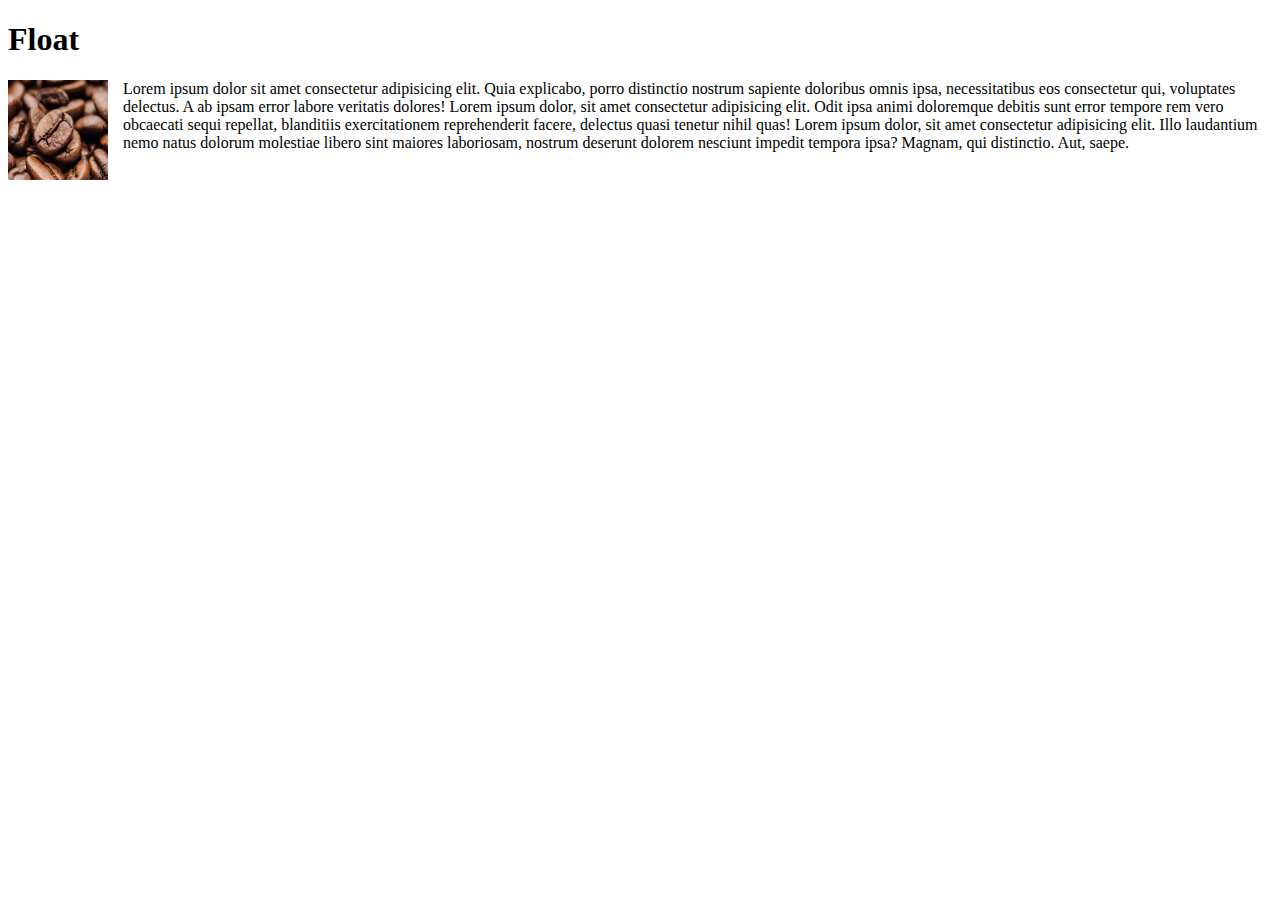
<file: 14-float/index.html>
<!DOCTYPE html>
<html lang="pt-br">
<head>
    <meta charset="UTF-8">
    <meta http-equiv="X-UA-Compatible" content="IE=edge">
    <meta name="viewport" content="width=device-width, initial-scale=1.0">
    
    <link rel="stylesheet" href="style.css">
    <title>Float</title>
</head>

<body>

    <h1>Float</h1>

    <!-- <section class="float">
        <div class="left"><p>Bloco 1</p> </div>
        <div class="right"><p>Bloco 2</p></div>
    </section> -->

    <section class="float-blog">
        <article>
            <img src="assets/img/2.jpg" alt="Café">
            <p>Lorem ipsum dolor sit amet consectetur adipisicing elit. Quia explicabo, porro distinctio nostrum sapiente doloribus omnis ipsa, necessitatibus eos consectetur qui, voluptates delectus. A ab ipsam error labore veritatis dolores! Lorem ipsum dolor, sit amet consectetur adipisicing elit. Odit ipsa animi doloremque debitis sunt error tempore rem vero obcaecati sequi repellat, blanditiis exercitationem reprehenderit facere, delectus quasi tenetur nihil quas! Lorem ipsum dolor, sit amet consectetur adipisicing elit. Illo laudantium nemo natus dolorum molestiae libero sint maiores laboriosam, nostrum deserunt dolorem nesciunt impedit tempora ipsa? Magnam, qui distinctio. Aut, saepe.</p>
        </article>
    </section>
    
</body>
</html>
</file>
<file: 01-especificidade-efeito-cascata/style.css>
/*------------------------------- Efeito cascata------------------------------- */
/* .container-cascata {
    background-color: blueviolet;
}

.container-cascata {
    background-color: orange;
} */

/* -------------------------------Especificidade------------------------------- */

#meu-paragrafo {
    background-color: violet !important;
}

.container-especificidade p {
   background-color: chartreuse;
}

p {
    background-color: lightskyblue;
}
</file>
<file: 02-estilos-de-texto/style.css>
/* -------------------------------------- */
/* ------------ TEXT ALIGN -------------- */
/* -------------------------------------- */
.alinhado-esquerda {
  text-align: left;
}

.alinhado-direita {
  text-align: right;
}

.alinhado-centro {
  text-align: center;
}

.alinhado-justificado {
  text-align: justify;
}

/* -------------------------------------- */
/* ----------- TEXT TRANsFORM ----------- */
/* -------------------------------------- */

.maiuscula {
  text-transform: uppercase;
}

.minuscula {
  text-transform: lowercase;
}

.capitalizado {
  text-transform: capitalize;
}

/* -------------------------------------- */
/* --------- TEXT DECORATION ------------ */
/* -------------------------------------- */

.sublinhado {
  text-decoration: underline;
}

.linha-sobreposta {
  text-decoration: line-through;
}

.sem-text-decoration {
  text-decoration: none;
}

/* -------------------------------------- */
/* --------- LETTER SPACING ------------- */
/* -------------------------------------- */

.altura-entre-linhas {
  line-height: 40px;
}

/* -------------------------------------- */
/* --------- SOMBRA NO EXTO ------------- */
/* -------------------------------------- */

.sombra-de-texto {
  text-shadow: 10px 10px 1px #808080;
}

/* -------------------------------------- */
/* --------------- GERAL  --------------- */
/* -------------------------------------- */
.fundo-alinhamento {
  padding: 20px;
  background-color: #D1C4E9;
}

.fundo-transform {
  padding: 20px;
  background-color: #C8E6C9;
}

.fundo-decoration {
  padding: 20px;
  background-color: #FFF9C4;
}

.fundo {
  padding: 20px;
  background-color: #ccc;
}

html {
  font-size: 24px;
}
</file>
<file: 03-propriedades-fontes/style.css>
h1 {
    font-family: Arial, Helvetica, sans-serif;
}


p {
    font-family: 'Courier New', Courier, monospace;
    font-size: 24px;
    font-weight: 700;
}
</file>
<file: 04-fontes-customizadas/style.css>
@import url('https://fonts.googleapis.com/css2?family=Oswald:wght@200;300;400;500;600;700&display=swap');

p {
    font-family: Oswald, sans-serif;
    font-size: 24px;
    font-weight: 300;
}
</file>
<file: 05-baixando-fontes-customizaveis/style.css>
@font-face {
    font-family: 'Milky Nice';
    src: url('assets/fonts/MilkyNice.otf'),url('assets/fonts/MilkyNice.ttf')

}

h1 {
    font-family: 'Milky Nice', Arial, Helvetica, sans-serif;
    font-weight: 900;
}
</file>
<file: 06-links/style.css>
.links {
    cursor: progress;
    margin: 20px;
    padding: 10px;
}

a:visited {
    color: orange;
}

a:active {
    color: red;
}

a:hover {
    background-color: red;
    color: white;
}
</file>
<file: 07-listas/style.css>
* {
    margin: 0;
    padding: 0;
}

.lista-desordenada {
    list-style-type: none;
    /* list-style-image: url('assets/images/logo.png'); */
    background-color: orange;
    list-style: url('assets/images/logo.png') square inside;
}

.lista-desordenada li {
    border: 1px solid black;
    padding: 20px;
}

.lista-ordenada {
    list-style-type: none;
    /* list-style-image: url('assets/images/logo.png'); */
    background-color: paleturquoise;
    list-style: url('assets/images/logo.png') square inside;
}

.lista-ordenada li {
    border: 1px solid black;
    padding: 20px;
}
</file>
<file: 08-backgrounds/style.css>
p {
    color: #ff7f50;
    font-size: 24px;
    font-weight: bold;
}

.background {
    background-color: #90ee90;
    background-image: url('assets/img/cat.jpg'); 
}

.bg-image {
    width: 450px;
    height: 335px;
}

.bg-repeat {
    background-repeat: no-repeat;
    height: 540px;
}

.bg-size-cover {
    background-size: cover;
    height: 325px;
}

.bg-fixed {
    background-attachment: fixed;
    height: 540px;

}

.bg-position {
    background: #000 url(assets/img/cat.jpg) no-repeat left top;
    height: 540px;
}
</file>
<file: 09-display/style.css>
* {
    margin: 0;
    padding: 0;
}

html {
    font-size: 24px;
}

ul {
    margin-bottom: 50px;
}

.em-bloco li {
    background: aqua;
    margin-bottom: 10px;
    width: 100px;
}

.em-linha li {
    display: inline;
    background: aqua;
}

.em-linha-e-bloco li {
    display: inline-block;
    background: aqua;
    width: 100px;
    height: 100px;
}

.esconder {
    display: none;
    background: aqua;
    width: 100px;
    height: 100px;
}
</file>
<file: 10-position-static-relative-absolute/style.css>
/* --------------GERAL-------------- */
* {
    margin: 0;
}

.elemento {
    color: #fff;
    font-size: 32px;
    width: 250px;
    height: 250px;
    text-align: center;
    margin-bottom: 20px;
}

/* ---------------------------- */

.elemento-estatico {
    left: 100px;
    background-color: crimson;
}

.elemento-relativo {
    position: relative;
    left: 100px;
    background-color: coral;
}


.elemento-absoluto {
    position: absolute;
    left: 200px;
    top: 0;
    background-color: darkcyan;
}

.elemento-relativo-com-filho {
    position: relative;
    width: 350px;
    height: 350px;
    background-color: rgb(214, 212, 212);
}

.elemento-absoluto-com-pai {
    position: absolute;
    right: 0;
    width: 150px;
    height: 150px;
    background-color: darkcyan;
}
</file>
<file: 11-position-fixed/style.css>
* {
    margin: 0;
}

a:hover {
    color: red;
}


body {
    height: 1500px;
    padding-top: 67px;
}

header {
    font-size: 24px;
    position: fixed;
    background-color: lightskyblue;
    width: 100%;
    padding: 20px;
    top: 0;

}
</file>
<file: 12-responsividade-media-queries/style.css>
body {
    background-color: #e1e2e1;
}

a:hover {
    background-color: red;
}

.cabecalho {
    background-color: #69f0ae;
    padding: 10px 5px ;
    width: 100%;
    top: 0;
}

.cabecalho .logo {
    display: inline-block;
}

.cabecalho nav {
    float: right;
}

.cabecalho nav li {
    display: inline-block;
    padding: 15px;
}

main {
    background-color: white;
    padding: 30px;
    min-width: 1024px;
    max-width: 295px;
    /* width: 1024px; */
    margin: 0 auto;
}

main .info {
    font-size: 18px;
}

main p {
    font-size: 16px;
}

.imagem img{
    width: 100%;
}

@media (max-width: 576px) {
    
    .cabecalho {
        text-align: center;
    }
    
    .cabecalho nav {
        float: none;
    }

    .cabecalho nav li {
        float: none;
        display: block;
    }
    
}
</file>
<file: 14-float/style.css>
.float .right {
    float: right;
    background-color: aqua;
    width: 100px;
    height: 100px;
}

.float .left {
    float: left;
    background-color: blueviolet;
    width: 100px;
    height: 100px;
}

.float:after {
    content: "";
    display: block;
    clear: both;
}

img {
    float: left;
    margin-right: 15px;
    height: 100px;
    width: 100px;
}
</file>
